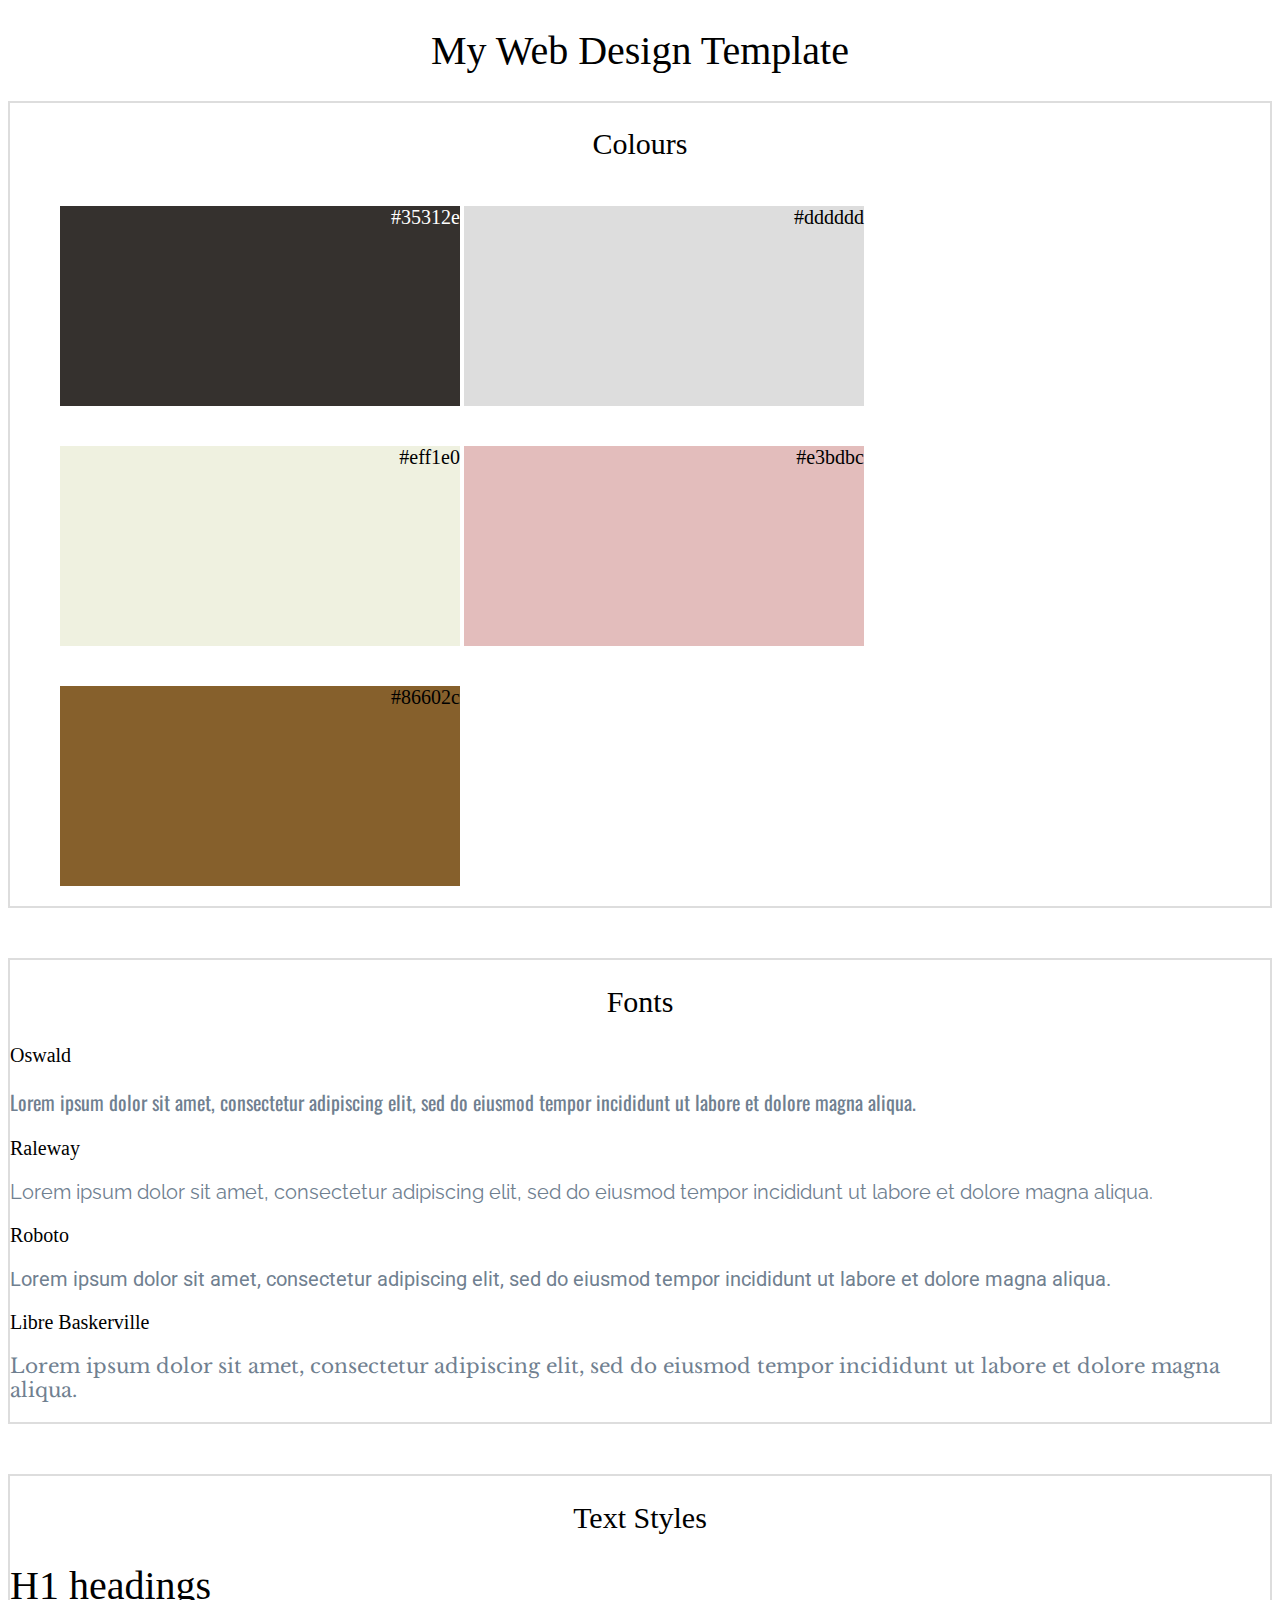
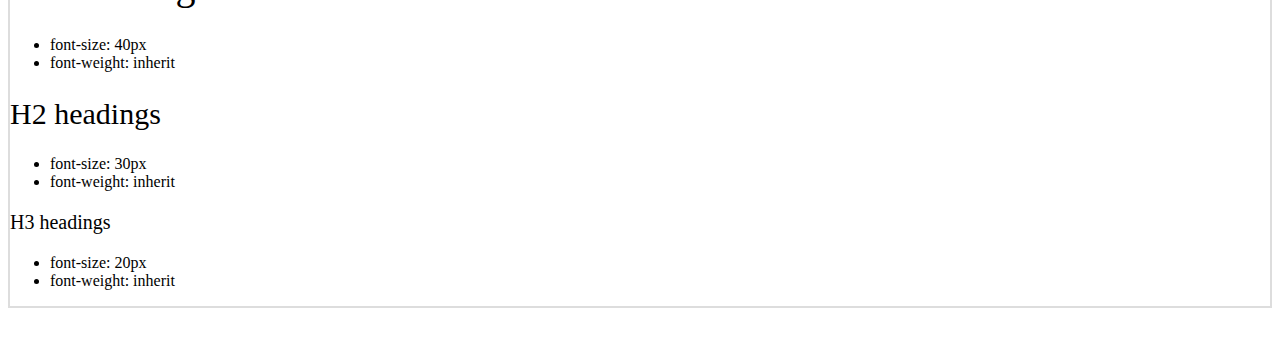
<file: index.html>
<!DOCTYPE html>
<html>
<head>
    <meta charset="UTF-8" />
    <title>Web Design Templates</title>
    <link rel="stylesheet" type="text/css" href="/resources/css/styles.css">
    <link rel="preconnect" href="https://fonts.googleapis.com">
    <link rel="preconnect" href="https://fonts.gstatic.com" crossorigin>
    <link href="https://fonts.googleapis.com/css2?family=Libre+Baskerville:ital,wght@0,400;0,700;1,400&family=Oswald:wght@200..700&family=Raleway:ital,wght@0,100..900;1,100..900&family=Roboto:ital,wght@0,100..900;1,100..900&display=swap" rel="stylesheet">
</head>
<body>
    <!-- This is the header -->
    <h1>My Web Design Template</h1>

    <!-- This is the section containing colour palettes-->
    <div class="colourContainer">
        <h2>Colours</h2>
        <p class="displayBox black">#35312e</p>
        <p class="displayBox grey">#dddddd</p>
        <p class="displayBox cream">#eff1e0</p>
        <p class="displayBox pink">#e3bdbc</p>
        <p class="displayBox brown">#86602c</p>
    </div>
    <!-- This is the section containing the fonts-->
    <div class="fontContainer">
        <h2>Fonts</h2>
        <h3>Oswald</h3>
            <p class="oswald">Lorem ipsum dolor sit amet, consectetur adipiscing elit, sed do eiusmod tempor incididunt ut labore et dolore magna aliqua.</p>
        <h3>Raleway</h3>
            <p class="raleway">Lorem ipsum dolor sit amet, consectetur adipiscing elit, sed do eiusmod tempor incididunt ut labore et dolore magna aliqua.</p>
        <h3>Roboto</h3>
            <p class="roboto">Lorem ipsum dolor sit amet, consectetur adipiscing elit, sed do eiusmod tempor incididunt ut labore et dolore magna aliqua.</p>
        <h3>Libre Baskerville</h3>
            <p class="libre">Lorem ipsum dolor sit amet, consectetur adipiscing elit, sed do eiusmod tempor incididunt ut labore et dolore magna aliqua.</p>
    </div>
    <!-- This is the section containing the text styles-->
    <div class="textstylesContainer">
        <h2>Text Styles</h2>
        <h1 class="h1style">H1 headings</h1>
            <ul>
                <li>font-size: 40px</li>
                <li>font-weight: inherit</li>
            </ul>
        <h2 class="h2style">H2 headings</h2>
            <ul>
                <li>font-size: 30px</li>
                <li>font-weight: inherit</li>
            </ul>
        <h3 class="h3style">H3 headings</h3>
            <ul>
                <li>font-size: 20px</li>
                <li>font-weight: inherit</li>
            </ul>
    </div>
</body>
</html>
</file>
<file: resources/css/styles.css>
/* this is editing the headers of each section */
h1 {
    text-align: center;
    font-size: 40px;
    font-weight: inherit;
}

h2 {
    text-align: center;
    font-size: 30px;
    font-weight: inherit;
}

h3 {
    font-size: 20px;
    font-weight: inherit;
}

/* This is editing the colours section */
.colourContainer {
    border: solid 2px #dddddd;
    padding-left: 50px;
    padding-right: 50px;
    margin-bottom: 50px;
}

/* This is the box the individual colours are contained in */
.displayBox {
    height: 200px;
    width: 400px;
    font-size: 20px;
    text-align: right;
    display: inline-block;
    
}

/* These are the background colours of the boxes and their respective text */
.black {
    background-color: #35312e;
    color: white;
    
}

.grey {
    background-color: #dddddd;
    color: black;
}

.cream {
    background-color: #eff1e0;
    color: black;
}

.pink {
    background-color: #e3bdbc;
    color: black;
}

.brown {
    background-color: #86602c;
    color: black;
}

/* This is editing the fonts section */
.fontContainer {
    border: solid 2px #dddddd;
    margin-bottom: 50px;
    font-size: 20px;
}

/* These are the individual fonts */
.oswald {
    font-family: oswald;
    color: slategray;
}

.raleway {
    font-family: raleway;
    color: slategray;
}

.roboto {
    font-family: roboto;
    color: slategray;
}

.libre {
    font-family: "Libre Baskerville";
    color: slategray;
}

/* This contains the various text styles */
.textstylesContainer {
    border: solid 2px #dddddd;
    margin-bottom: 50px;
}

/*This is the styling for the individual elements which remove the text align contained in the heading css at the top of the sections */
.h1style {
   font-size: 40px;
   font-weight: inherit; 
   text-align: left;
}

.h2style {
    font-size: 30px;
    font-weight: inherit;
    text-align: left;
}

.h3style {
    font-size: 20px;
    font-weight: inherit;
    text-align: left;
}
</file>
